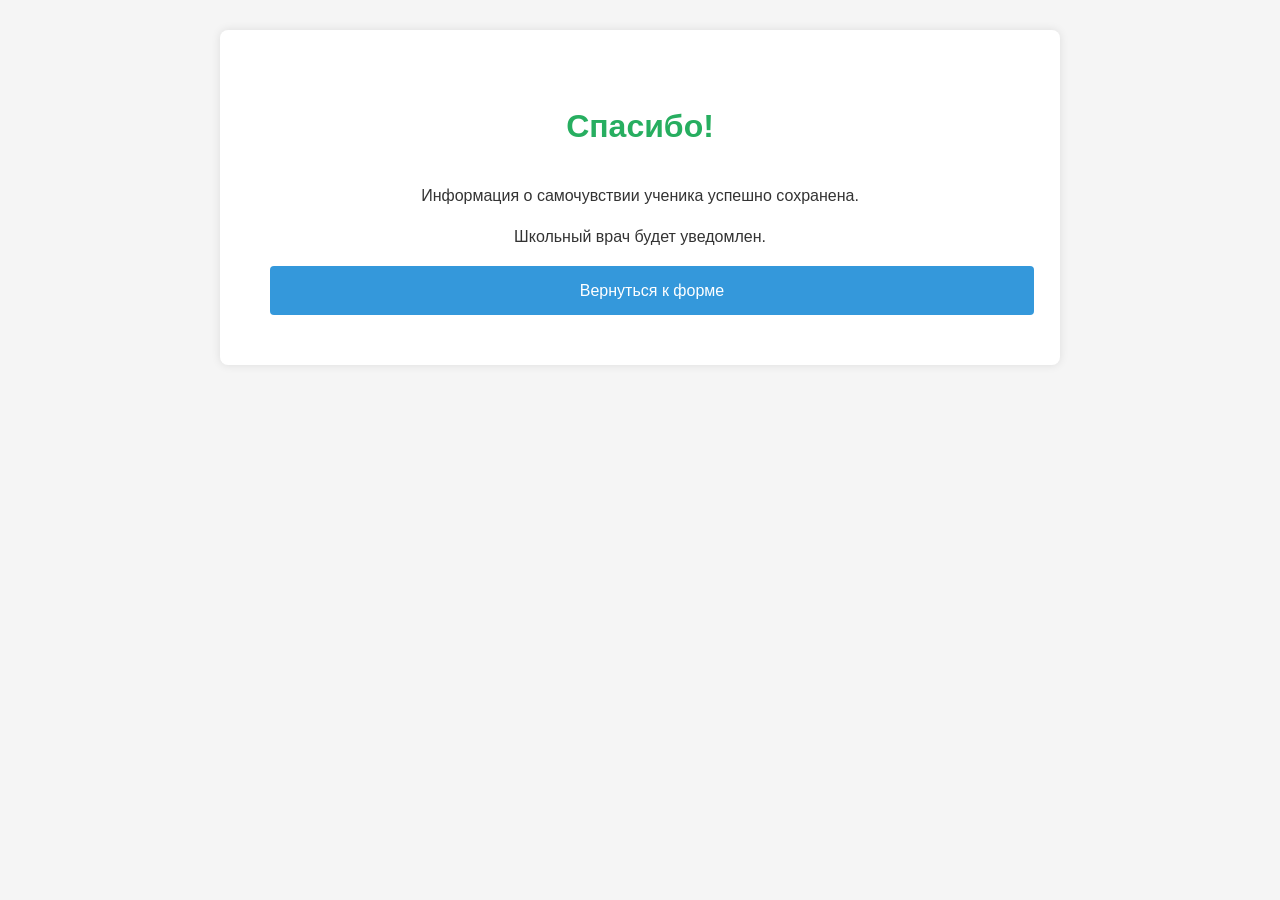
<file: Practice/success.html>
<!DOCTYPE html>
<html lang="ru">
<head>
    <meta charset="UTF-8">
    <meta name="viewport" content="width=device-width, initial-scale=1.0">
    <title>Данные сохранены</title>
    <link rel="stylesheet" href="style.css">
</head>
<body>
    <div class="container">
        <div class="success-message">
            <h1>Спасибо!</h1>
            <p>Информация о самочувствии ученика успешно сохранена.</p>
            <p>Школьный врач будет уведомлен.</p>
            <a href="index.html" class="back-btn">Вернуться к форме</a>
        </div>
    </div>
</body>
</html>
</file>
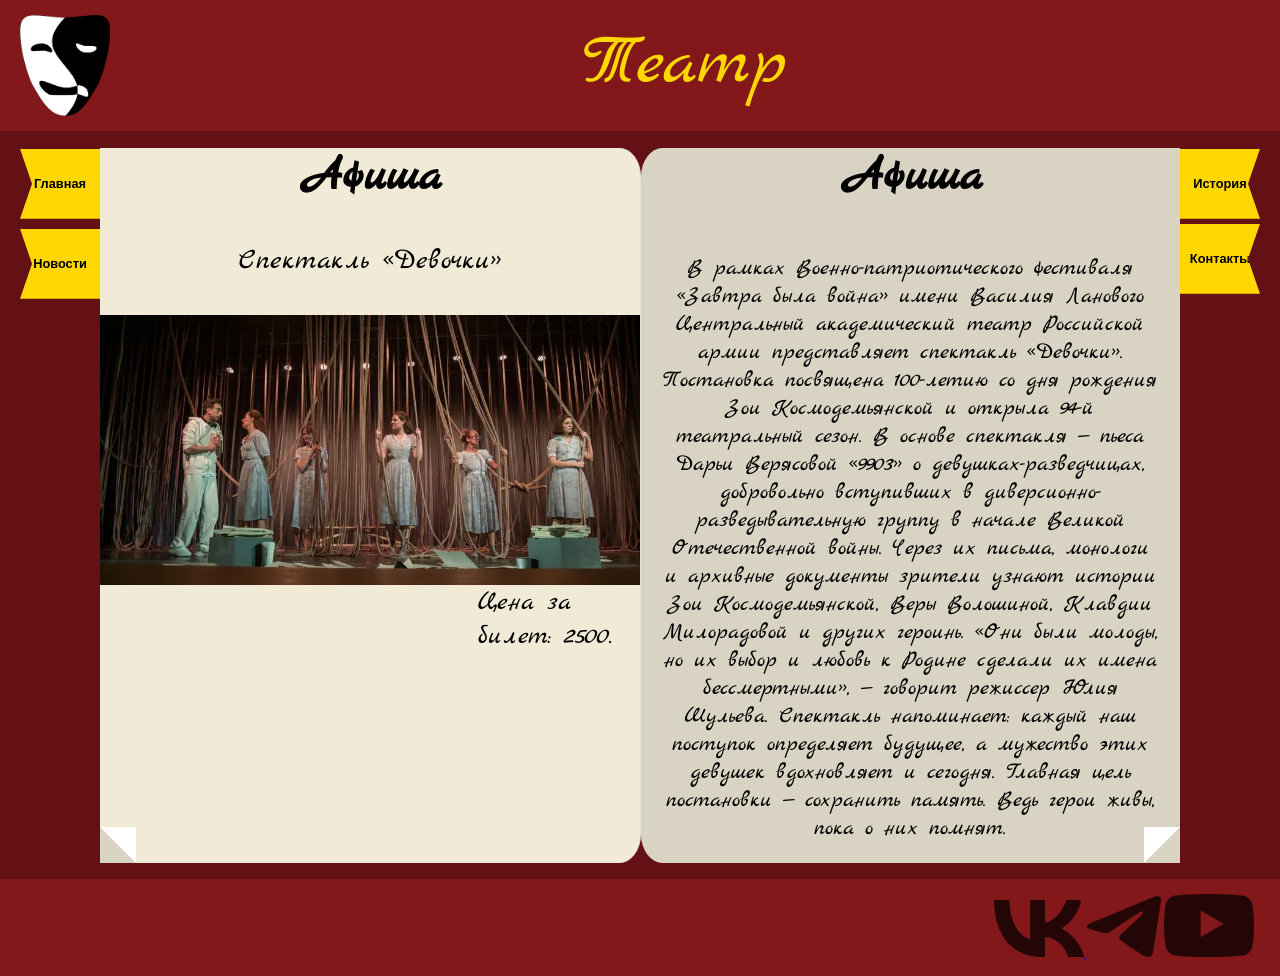
<file: Teather/General.html>
<!DOCTYPE html>
<html lang="ru">
<head>
    <meta charset="UTF-8">
    <meta name="viewport" content="width=device-width, initial-scale=1.0">
    <link rel="stylesheet" href="GeneralCSS.CSS">
    <title>Театр</title>
    <style>
        @import url('https://fonts.googleapis.com/css2?family=Marck+Script&display=swap');
        * {
            margin: 0;
            padding: 0;
          
        }
		.menu-right {
			display: block;
		}
		.menu-button.mobile {
			display: none;
		}
        @media (max-width: 72em) {
            .main-container {
                display: flex;
                flex-direction: row;
                flex-wrap: nowrap;
                align-items: flex-start;
            }
            
            .menu-left, .menu-right {
                width: 100px;
                order: 0;
                flex-shrink: 0;
            }
            
			.menu-right {
				display: none;
			}
			
			.menu-button.mobile {
				display: block;
			}
			
            .content-wrapper {
                order: 1;
                flex: 1;
                margin-left: 0;
                min-width: 0;
            }
            
            .content-blocks {
                height: 100%;
            }
            
            .content-block2 {
                display: none;
            }
        }
    </style>
</head>
<body>
    <header>
        <img class="logo" src="Лого2.png" href="General.html">
        <div class="page-title">Театр</div>
    </header>
    
    <div class="main-container">
        <div class="menu-left">
            <button class="menu-button" onclick="self.location.href='General.html'">Главная</button>
            <button class="menu-button" onclick="self.location.href='news.html'">Новости</button>
            <button class="menu-button mobile" onclick="self.location.href='history.html'">История</button>
            <button class="menu-button mobile" onclick="self.location.href='contacts.php'">Контакты</button>
        </div>
        
       <div class="menu-right">
            <button class="menu-button1" onclick="self.location.href='history.html'">История</button>
            <button class="menu-button1" onclick="self.location.href='contacts.php'">Контакты</button>
        </div>
        
        <div class="content-wrapper">
            <div class="content-blocks">
                <div class="content-block1"><p><b>Афиша</b></p><br>
                    <br>
                    <button class="prev" id="sliders_button"></button>
                    <div><p class="name"> Текст 1</p> <br><br></div>
                    <div class="slide-container">
                        <div class="slides">
                            <div class="slide"><img src="Девочки.jpg"></div>
                            <div class="slide"><img src="Песни.jpg"></div>
                            <div class="slide"><img src="тихоход.jpg"></div>
                        </div>
                            
                            
                            <div class="price">Цена за билет: 2500р.</div>
                        </div>
                </div>
                <div class="content-block2"><p><b>Афиша</b></p>
                <br>
                    <div class="text-container"><p class="slide-text"></p></div>
                    <button class="next" id="sliders_button"></button>
                </div>
            </div>
        </div>
    </div>
    <footer>
        <div class="ssilki">
            <a href="https://vk.com/dzav2000"> <img class="vk" src="Вк Надпись.png" > </a>
            <a h ref="https://t.me/ZavarkaAa23"><img class="tg" src="Тг просто.png"></a>
            <a ><img class="yt" src="YT.png" href=""></a>
        </div>
    </footer>
    <script>
        document.addEventListener('DOMContentLoaded', function() {
            const slides = document.querySelectorAll('.slide');
            const prevBtn = document.querySelector('.prev');
            const nextBtn = document.querySelector('.next');
            const textPrimary = document.querySelector('.slide-text');
            const textSecondary = document.querySelector('.name');
            const textTertiary = document.querySelector('.price');
            
            // Тексты для каждого слайда
            const slideTexts = [
                {
                    primary: "В рамках Военно-патриотического фестиваля «Завтра была война» имени Василия Ланового Центральный академический театр Российской армии представляет спектакль «Девочки». Постановка посвящена 100-летию со дня рождения Зои Космодемьянской и открыла 94-й театральный сезон. В основе спектакля — пьеса Дарьи Верясовой «9903» о девушках-разведчицах, добровольно вступивших в диверсионно-разведывательную группу в начале Великой Отечественной войны. Через их письма, монологи и архивные документы зрители узнают истории Зои Космодемьянской, Веры Волошиной, Клавдии Милорадовой и других героинь. «Они были молоды, но их выбор и любовь к Родине сделали их имена бессмертными», — говорит режиссер Юлия Шульева. Спектакль напоминает: каждый наш поступок определяет будущее, а мужество этих девушек вдохновляет и сегодня. Главная цель постановки — сохранить память. Ведь герои живы, пока о них помнят.",
                    secondary: "Спектакль «Девочки»",
                    tertiary: "Цена за билет: 2500."
                },
                {
                    primary: "В рамках Военно-патриотического театрального фестиваля «Завтра была война» имени народного артиста СССР Василия Ланового свой спектакль представляет Театр мимики и жеста (Москва). Ко Дню Победы в 2023 г. он при поддержке Министерства культуры Российской Федерации подготовил театрализованную программу «Песни, рожденные войной». Основу программы составили песни военных лет, исполняемые артистами театра на русском жестовом языке. Исполнение на жестовом языке — это не буквальный перевод текста, а его образное переложение, основанное на ритмически выверенных жестах и требующее особой выразительности. Это в полной мере касается всех знакомых песен, вошедших в постановку. Артисты искренне надеются, что их мастерство позволит не просто услышать, но и заново раскрыть для зрителя смысл, заложенный в великих словах, вновь почувствовать всю глубину драматических событий тех лет, а также пережить героизм и патриотизм, проявленные народом в борьбе за свободу.",
                    secondary: "Театрализованный концерт «Песни, рожденные войной»",
                    tertiary: "Цена за билет: 2000."
                },
                {
                    primary: "В рамках Военно-патриотического театрального фестиваля «Завтра была война» имени народного артиста СССР Василия Ланового свой спектакль представляет Таганрогский ордена «Знак Почета» театр им. А.П. Чехова. Протаранивший немецкий самолет, получивший тяжелое ранение, но чудом оставшийся живым, упав без парашюта в болото с высоты 6000 метров, майор Булочкин при искренней поддержке друзей благополучно проходит реабилитацию в госпитале. И возвращается в строй. Только… не в привычный свой истребительный полк, а в совершенно незнакомую ему бомбардировочную эскадрилью, оказавшуюся, в полный довесок «к счастью», еще и женской! И ему командовать такой эскадрильей? Есть от чего прийти в отчаяние стойкому холостяку! Однако жизнь расставляет все по своим местам… Но и на войне — жестокой, кровавой, беспощадной — есть место простым и высоким человеческим чувствам — утверждает спектакль. И останутся навсегда святыми дружба, честность, преданность, любовь!",
                    secondary: "Спектакль «Небесный тихоход»",
                    tertiary: "Цена за билет: 1800."
                }
            ];
            
            let currentSlide = 0;
            const totalSlides = slides.length;
            
            // Функция для обновления слайда и текстов
            function updateSlide() {
                // Скрываем все слайды
                slides.forEach(slide => {
                    slide.classList.remove('active');
                });
                
                // Показываем текущий слайд
                slides[currentSlide].classList.add('active');
                
                // Обновляем оба текстовых блока
                textPrimary.textContent = slideTexts[currentSlide].primary;
                textSecondary.textContent = slideTexts[currentSlide].secondary;
                textTertiary.textContent = slideTexts[currentSlide].tertiary;
            }
            
            // Обработчики для кнопок
            nextBtn.addEventListener('click', function() {
                currentSlide = (currentSlide + 1) % totalSlides;
                updateSlide();
            });
            
            prevBtn.addEventListener('click', function() {
                currentSlide = (currentSlide - 1 + totalSlides) % totalSlides;
                updateSlide();
            });
            
            // Инициализация
            updateSlide();
        });
    </script>
    <script src="https://code.jquery.com/jquery-3.6.0.min.js"></script>
</body>
</html>
</file>
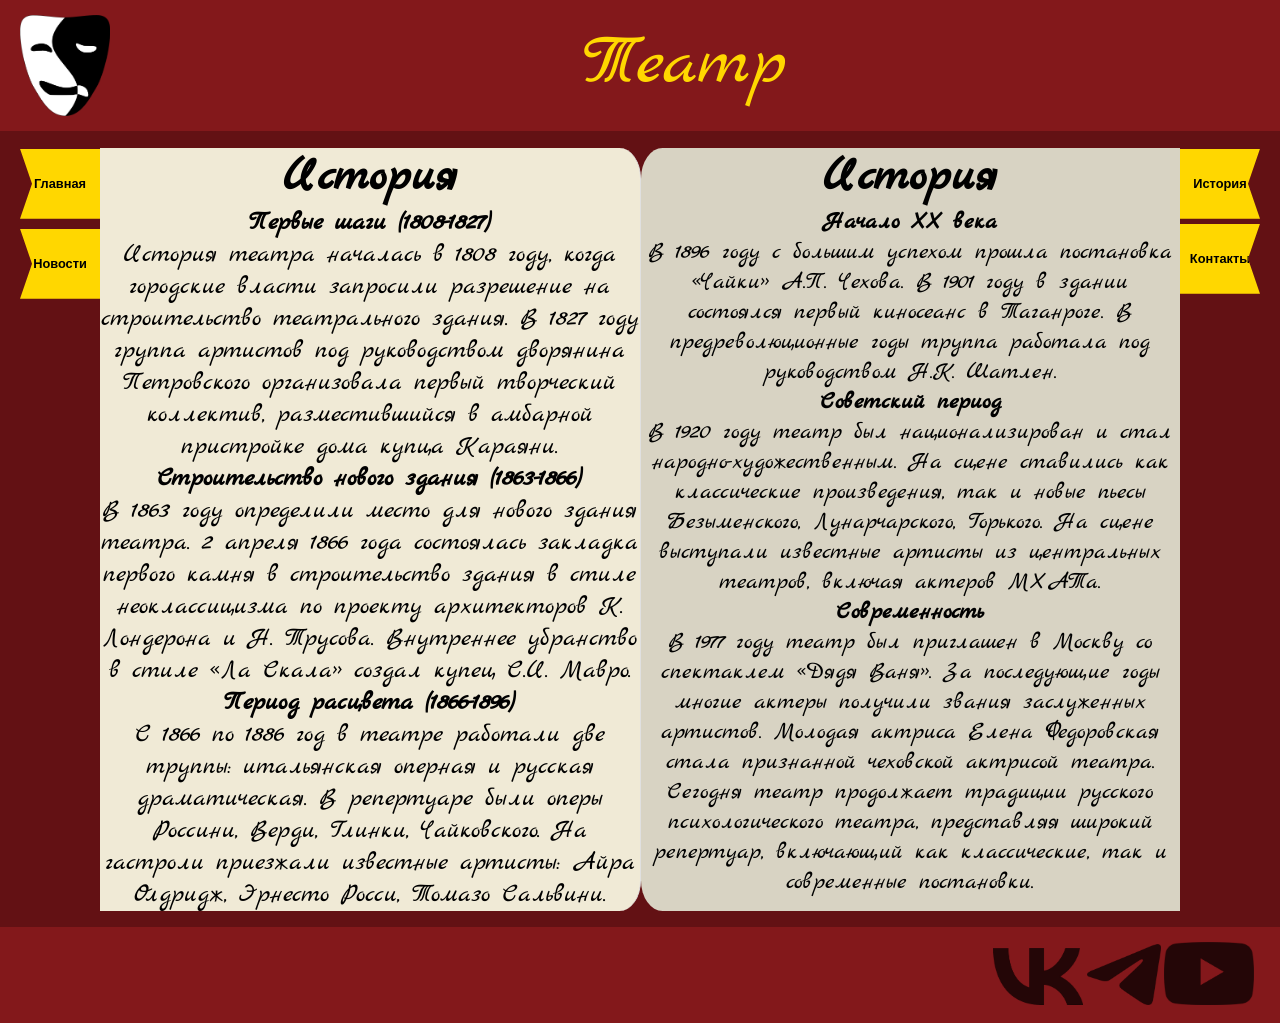
<file: Teather/history.html>
<!DOCTYPE html>
<html lang="ru">
<head>
    <meta charset="UTF-8">
    <meta name="viewport" content="width=device-width, initial-scale=1.0">
    <title>Театр</title>
    <link rel="stylesheet" href="GeneralCSS.CSS">
    <style>
          @import url('https://fonts.googleapis.com/css2?family=Marck+Script&display=swap');
        * {
            margin: 0;
            padding: 0;
            box-sizing: border-box;
            font-family: Arial, sans-serif;
        }
		.menu-right {
			display: block;
		}
		.menu-button.mobile {
			display: none;
		}
        @media (max-width: 72em) {
            .main-container {
                display: flex;
                flex-direction: row;
                flex-wrap: nowrap;
                align-items: flex-start;
            }
            
            .menu-left, .menu-right {
                width: 100px;
                order: 0;
                flex-shrink: 0;
            }
            
			.menu-right {
				display: none;
			}
			
			.menu-button.mobile {
				display: block;
			}
			
            .content-wrapper {
                order: 1;
                flex: 1;
                margin-left: 0;
                min-width: 0;
            }
            
            .content-blocks {
                height: 100%;
            }
            
            .content-block2 {
                display: none;
            }
        }
    </style>
</head>
<body>
    <header>
        <img class="logo" src="Лого2.png" alt="Логотип театра">
        <div class="page-title">Театр</div>
    </header>
    
    <div class="main-container">
        <div class="menu-left">
            <button class="menu-button" onclick="self.location.href='General.html'">Главная</button>
            <button class="menu-button" onclick="self.location.href='news.html'">Новости</button>
            <button class="menu-button mobile" onclick="self.location.href='history.html'">История</button>
            <button class="menu-button mobile" onclick="self.location.href='contacts.php'">Контакты</button>
        </div>
        
       <div class="menu-right">
        <button class="menu-button1" onclick="self.location.href='history.html'">История</button>
        <button class="menu-button1" onclick="self.location.href='contacts.php'">Контакты</button>       </div>
        
        <div class="content-wrapper">
            <div class="content-blocks">
                <div class="content-block1">
                    <p><b>История</b></p>
                   <p class="Zag3"> <b>Первые шаги (1808-1827)</b><br>
История театра началась в 1808 году, когда городские власти запросили разрешение на строительство театрального здания. В 1827 году группа артистов под руководством дворянина Петровского организовала первый творческий коллектив, разместившийся в амбарной пристройке дома купца Караяни.

<br><b>Строительство нового здания (1863-1866)</b><br>
В 1863 году определили место для нового здания театра. 2 апреля 1866 года состоялась закладка первого камня в строительство здания в стиле неоклассицизма по проекту архитекторов К. Лондерона и Н. Трусова. Внутреннее убранство в стиле «Ла Скала» создал купец С.И. Мавро.

<br><b>Период расцвета (1866-1896)</b><br>
С 1866 по 1886 год в театре работали две труппы: итальянская оперная и русская драматическая. В репертуаре были оперы Россини, Верди, Глинки, Чайковского. На гастроли приезжали известные артисты: Айра Олдридж, Эрнесто Росси, Томазо Сальвини.</p>
                </div>
                <div class="content-block2">
                    <p><b>История</b></p>
                    <p class="Zag4">
                    <b>Начало XX века</b><br>
В 1896 году с большим успехом прошла постановка «Чайки» А.П. Чехова. В 1901 году в здании состоялся первый киносеанс в Таганроге. В предреволюционные годы труппа работала под руководством Н.К. Шатлен.

<br><b>Советский период</b><br>
В 1920 году театр был национализирован и стал народно-художественным. На сцене ставились как классические произведения, так и новые пьесы Безыменского, Лунарчарского, Горького. На сцене выступали известные артисты из центральных театров, включая актеров МХАТа.
<br><b>Современность</b><br>
В 1977 году театр был приглашен в Москву со спектаклем «Дядя Ваня». За последующие годы многие актеры получили звания заслуженных артистов. Молодая актриса Елена Федоровская стала признанной чеховской актрисой театра.

Сегодня театр продолжает традиции русского психологического театра, представляя широкий репертуар, включающий как классические, так и современные постановки.       
</p>
                </div>
            </div>
        </div>
    </div>
    
    <footer>
        <div class="ssilki">
            <a href="https://vk.com/dzav2000"><img class="vk" src="Вк Надпись.png" alt="ВКонтакте"></a> 
            <a href="https://t.me/ZavarkaAa23"><img class="tg" src="Тг просто.png" alt="Telegram"></a>
            <a href="#"><img class="yt" src="YT.png" alt="YouTube"></a>
        </div>
    </footer>
   
    <script src="https://code.jquery.com/jquery-3.6.0.min.js"></script>
    <script>
        function navigate(url) {
            window.location.href = url;
        }
    </script>
</body>
</html>
</file>
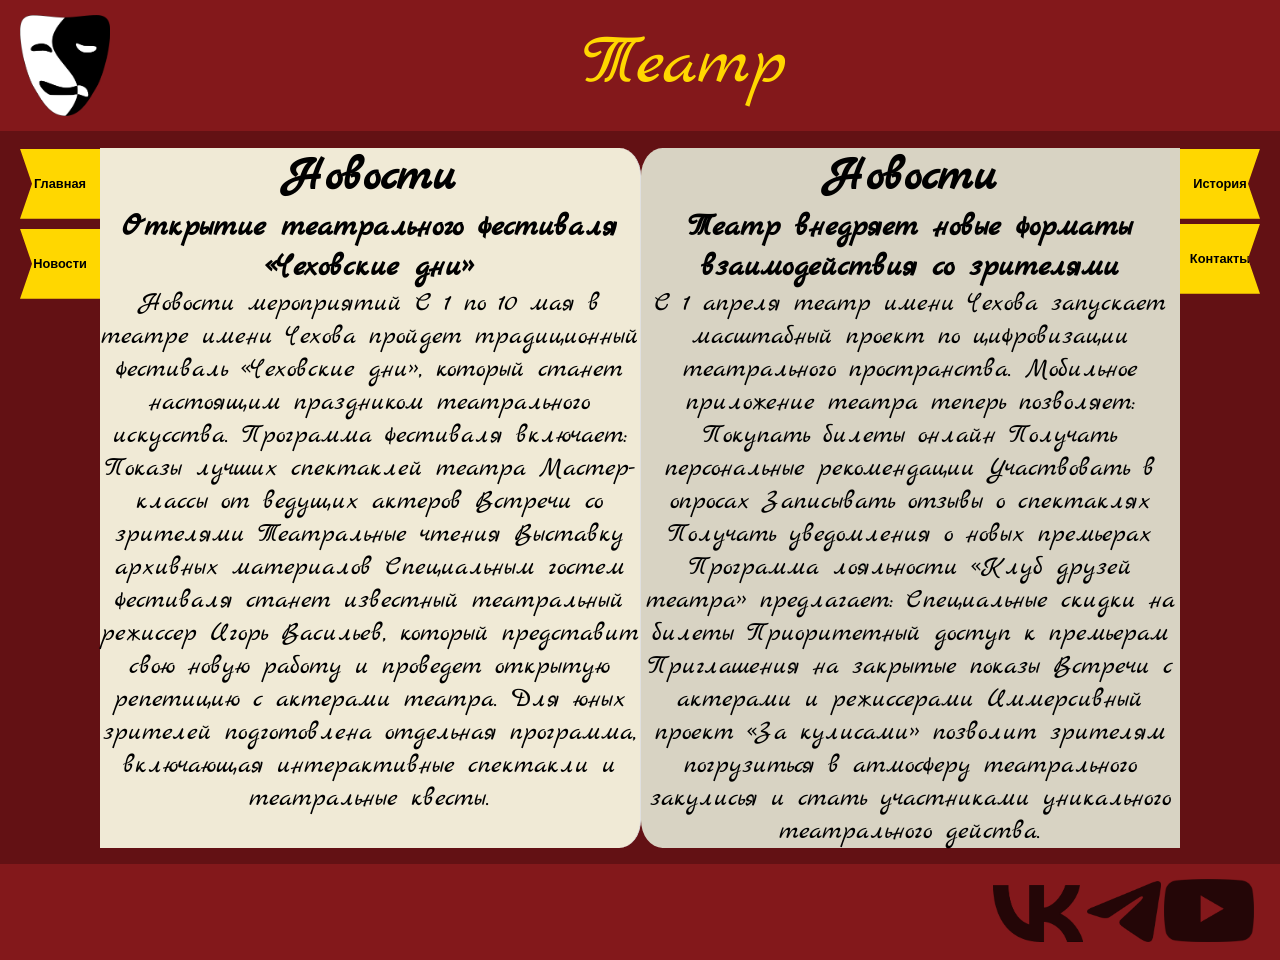
<file: Teather/news.html>
<!DOCTYPE html>
<html lang="ru">
<head>
    <meta charset="UTF-8">
    <meta name="viewport" content="width=device-width, initial-scale=1.0">
    <title>Театр</title>
    <link rel="stylesheet" href="GeneralCSS.CSS">
    <style>
          @import url('https://fonts.googleapis.com/css2?family=Marck+Script&display=swap');
        * {
            margin: 0;
            padding: 0;
            box-sizing: border-box;
            font-family: Arial, sans-serif;
        }
		.menu-right {
			display: block;
		}
		.menu-button.mobile {
			display: none;
		}
        @media (max-width: 72em) {
            .main-container {
                display: flex;
                flex-direction: row;
                flex-wrap: nowrap;
                align-items: flex-start;
            }
            
            .menu-left, .menu-right {
                width: 100px;
                order: 0;
                flex-shrink: 0;
            }
            
			.menu-right {
				display: none;
			}
			
			.menu-button.mobile {
				display: block;
			}
			
            .content-wrapper {
                order: 1;
                flex: 1;
                margin-left: 0;
                min-width: 0;
            }
            
            .content-blocks {
                height: 100%;
            }
            
            .content-block2 {
                display: none;
            }
        }
    </style>
</head>
<body>
    <header>
        <img class="logo" src="Лого2.png" alt="Логотип театра">
        <div class="page-title">Театр</div>
    </header>
    
    <div class="main-container">
        <div class="menu-left">
            <button class="menu-button" onclick="self.location.href='General.html'">Главная</button>
            <button class="menu-button" onclick="self.location.href='news.html'">Новости</button>
            <button class="menu-button mobile" onclick="self.location.href='history.html'">История</button>
            <button class="menu-button mobile" onclick="self.location.href='contacts.php'">Контакты</button>
        </div>
        
       <div class="menu-right">
        <button class="menu-button1" onclick="self.location.href='history.html'">История</button>
        <button class="menu-button1" onclick="self.location.href='contacts.php'">Контакты</button>        </div>
        
        <div class="content-wrapper">
            <div class="content-blocks">
                <div class="content-block1">
                    <p><b>Новости</b></p>
                    <p class="Zag">
                    <b style="font-size: 120%;">Открытие театрального фестиваля «Чеховские дни»</b><br>
                    Новости мероприятий
                    С 1 по 10 мая в театре имени Чехова пройдет традиционный фестиваль «Чеховские дни», который станет настоящим праздником театрального искусства.
                    
                    Программа фестиваля включает:
                    
                    Показы лучших спектаклей театра
                    Мастер-классы от ведущих актеров
                    Встречи со зрителями
                    Театральные чтения
                    Выставку архивных материалов
                    Специальным гостем фестиваля станет известный театральный режиссер Игорь Васильев, который представит свою новую работу и проведет открытую репетицию с актерами театра.
                    
                    Для юных зрителей подготовлена отдельная программа, включающая интерактивные спектакли и театральные квесты.</p>
                </div>
                <div class="content-block2"> 
                    <p><b>Новости</b></p>

                    <p class="Zag">
                    <b style="font-size: 120%;">Театр внедряет новые форматы взаимодействия со зрителями</b><br>
                        С 1 апреля театр имени Чехова запускает масштабный проект по цифровизации театрального пространства.
                        
                        Мобильное приложение театра теперь позволяет:
                        
                        Покупать билеты онлайн
                        Получать персональные рекомендации
                        Участвовать в опросах
                        Записывать отзывы о спектаклях
                        Получать уведомления о новых премьерах
                        Программа лояльности «Клуб друзей театра» предлагает:
                        
                        Специальные скидки на билеты
                        Приоритетный доступ к премьерам
                        Приглашения на закрытые показы
                        Встречи с актерами и режиссерами
                        Иммерсивный проект «За кулисами» позволит зрителям погрузиться в атмосферу театрального закулисья и стать участниками уникального театрального действа.</p>



                </div>
            </div>
        </div>
    </div>
    
    <footer>
        <div class="ssilki">
            <a href="https://vk.com/dzav2000"><img class="vk" src="Вк Надпись.png" alt="ВКонтакте"></a> 
            <a href="https://t.me/ZavarkaAa23"><img class="tg" src="Тг просто.png" alt="Telegram"></a>
            <a href="#"><img class="yt" src="YT.png" alt="YouTube"></a>
        </div>
    </footer>
   
    <script src="https://code.jquery.com/jquery-3.6.0.min.js"></script>
    <script>
        function navigate(url) {
            window.location.href = url;
        }
    </script>
</body>
</html>
</file>
<file: Practice/style.css>
body {
    font-family: 'Arial', sans-serif;
    line-height: 1.6;
    color: #333;
    background-color: #f5f5f5;
    margin: 0;
    padding: 0;
}

.container {
    max-width: 800px;
    margin: 30px auto;
    padding: 20px;
    background: #fff;
    border-radius: 8px;
    box-shadow: 0 0 10px rgba(0, 0, 0, 0.1);
}

h1 {
    color: #2c3e50;
    text-align: center;
    margin-bottom: 30px;
}

.form-group {
    margin-bottom: 20px;
}

label {
    display: block;
    margin-bottom: 5px;
    font-weight: bold;
}

input[type="text"],
textarea {
    width: 100%;
    padding: 10px;
    border: 1px solid #ddd;
    border-radius: 4px;
    font-size: 16px;
}

textarea {
    height: 150px;
    resize: vertical;
}

.checkbox-group {
    display: grid;
    grid-template-columns: repeat(2, 1fr);
    gap: 10px;
}

.checkbox-group label {
    display: flex;
    align-items: center;
    font-weight: normal;
}

.checkbox-group input {
    margin-right: 8px;
}

.char-counter {
    text-align: right;
    font-size: 14px;
    color: #666;
    margin-top: 5px;
}

.submit-btn, .back-btn {
    display: block;
    width: 100%;
    padding: 12px;
    background-color: #3498db;
    color: white;
    border: none;
    border-radius: 4px;
    font-size: 16px;
    cursor: pointer;
    text-align: center;
    text-decoration: none;
}

.submit-btn:hover, .back-btn:hover {
    background-color: #2980b9;
}

.success-message {
    text-align: center;
    padding: 30px;
}

.success-message h1 {
    color: #27ae60;
}

@media (max-width: 600px) {
    .checkbox-group {
        grid-template-columns: 1fr;
    }
    
    .container {
        margin: 10px;
        padding: 15px;
    }
}
</file>
<file: Teather/GeneralCSS.CSS>
/* Общие стили */p {
    font-size: 300%;
    font-family: 'Marck Script';
    align-self: center;
}
b {

    font-family: 'Marck Script';
    align-self: center;
}
body {
    display: flex;
    overflow: hidden;
    flex-direction: column;
    min-height: 100vh;
    background-color: #631114;
}

header {
    background-color: #83181B;
    padding: 15px 20px;
    display: flex;
    justify-content: space-between;
    align-items: center;
    border-bottom: 1px solid #631114;
}
.logo {
    width: 10vh;
}
.tg {
    width:8.2vh; 
}
.vk {
    width:10vh; 
}
.yt {
    width:10vh; 
}

.Zag {
    font-size:169%;
    text-align: center;
}
.Zag2{
    font-size:170%;
    text-align: center;
}
.Zag3{
    font-size:160%;
    text-align: center;
}
.Zag4{
    font-size:150%;
    text-align: center;
}

/* Слайдер фото */

.slider-container {
    position: relative;
    max-width: 800px;
    margin: 0 auto;
    overflow: hidden;
}

.slides {
    display: flex;
    transition: 0.5s ease;
}

.slide {
    min-width: 100%;
    box-sizing: border-box;
}

.slide img {
    width: 100%;
    display: block;
}

.slider-container {
    position: relative;
    max-width: 800px;
    margin: 0 auto;
}

.slide {
    display: none;
    width: 100%;
}

.slide.active {
    display: block;
}

.slide img {
    width: 100%;
    left: 10%;
    display: block;
    
}

.text-container {
    padding: 20px;
    text-align: center;
    font-size: 18px;
    margin-top: 10px;
    min-height: 100px;
}
/* Описание к спектаклям */
.slide-text {
    font-size: 2.5vh;
 
}
.map {
align-self: center;
size: 200%;
}
.price{
    font-size: 170%;
    font-family: 'Marck Script';
}

.name {
    text-align: center; 
    font-size: 180%;
}
/* Бутоны */

.prev {
position: absolute;
bottom: 0%;
left: 0%;
background:#d8d3c2;
border-style: solid;
border-width: 2vh;
border-top-color:#ffffff;
border-right-color: #ffffff;
border-bottom-color: transparent;
border-left-color: transparent;
transition: 1s;

&:hover{
    border-width: 4vh;
    transition: 1s;
}
}

.next{
    position: absolute;
    bottom: 0%;
    right: 0%;
    background:#d8d3c2;
    border-style: solid;
    border-width: 2vh;
    border-top-color:#ffffff;
    border-right-color: transparent;
    border-bottom-color: transparent;
    border-left-color: #ffffff;
    transition: 1s;
    
    &:hover{
        border-width: 4vh;
        transition: 1s;
    }
    }
.page-title {
    font-size: 450%;
    color: #FFD700;
    font-family: 'Marck Script';
    margin: auto;
}



/* Основная структура - ДЕСКТОПНАЯ ВЕРСИЯ */
.main-container {
    display: flex;
    flex: 1;
}

/* Меню */
.menu-left {
    width: 100px;
    right: 0%;
    padding-top: 12px ;
    display: flex;
    flex-direction: column;
    align-items:end;
}

.menu-right {
    width: 100px;
    padding-top: 12px ;
    display: flex;
    flex-direction: column;
    align-items: center;
    order:1;
}

.menu-button {
    width: 80px;
    height: 70px;
    background-color: #FFD700;
    display: flex;
    align-items: center;
    justify-content: space-around;
    cursor: pointer;
    font-weight: bold;
    font-size: 80%;
    border: none;
    margin: 5px 0;
    border-style: none ;
    clip-path: polygon(0 0, 100% 0, 100% 100%,  0 100%, 15% 50%);
    transition: 0.5s;
    &:hover{
        width: 100px;
        transition: 0.7s;
    }
}
.menu-button1 {
    width: 80px;
    height: 70px;
    background-color: #FFD700;
    display: flex;
    align-items: center;
    justify-content: space-around;
    cursor: pointer;
    font-weight: bold;
    font-size: 80%;
    border: none;
    margin: 5px 0;
    border-style: none ;
    clip-path: polygon(0 0, 100% 0,85% 50% ,100% 100%,  0 100%);
    transition: 0.5s;
    &:hover{
        width: 100px;
        transition: 0.7s;
    }
}
.menu-button:hover {
    filter: brightness(95%);
}

/* Контент - ДЕСКТОП */
.content-wrapper {
    flex: 1;
    display: flex;
    background-color: #631114;
}

.content-blocks {
    display: flex;
    flex: 1;
}

.content-block1 {
    flex: 1;
    background-color: #F0EAD6;
    display: flex;
    flex-direction: column;
    position: relative;
    border-right: 1px solid #e0e0e0;
    border-radius: 0 4% 4% 0;
    margin: 1em 0;
}

.content-block2 {
    flex: 1;
    background-color: #D8D3C3;
    display: flex;
    position:relative;
    flex-direction: column;
    border-radius: 4% 0 0 4%;
    margin: 1em 0;
}

footer {
    background-color: #83181B;
    color: white;
    padding: 15px;
    text-align: end;
    font-size: 14px;
    padding-right: 2%;
}
.price{
display:flex;
margin-left: 70%;
}

/* МОБИЛЬНАЯ ВЕРСИЯ */
@media (max-width: 72em) {
    .main-container {
        display: flex;
        flex-direction: column;
    }
    
   
    .menu-container {
        display: flex;
        flex-direction: column;
        width: 100%;
        background-color: #631114;
    }
    
    
    .menu-left, .menu-right {
        width: 100%;
        flex-direction: column;
        order: 0;
        padding: 0;
    }
    
    
    .menu-buttons-row {
        display: flex;
        flex-wrap: wrap;
        justify-content: center;
    }
    
   
    .content-wrapper {
        width: 100%;
        order: 1;
    }
    
    .content-block1 {
        border-radius: 0;
        margin: 0;
        min-height: calc(100vh - 200px);
    }
    
    .content-block2 {
        display: none;
    }
}
</file>
